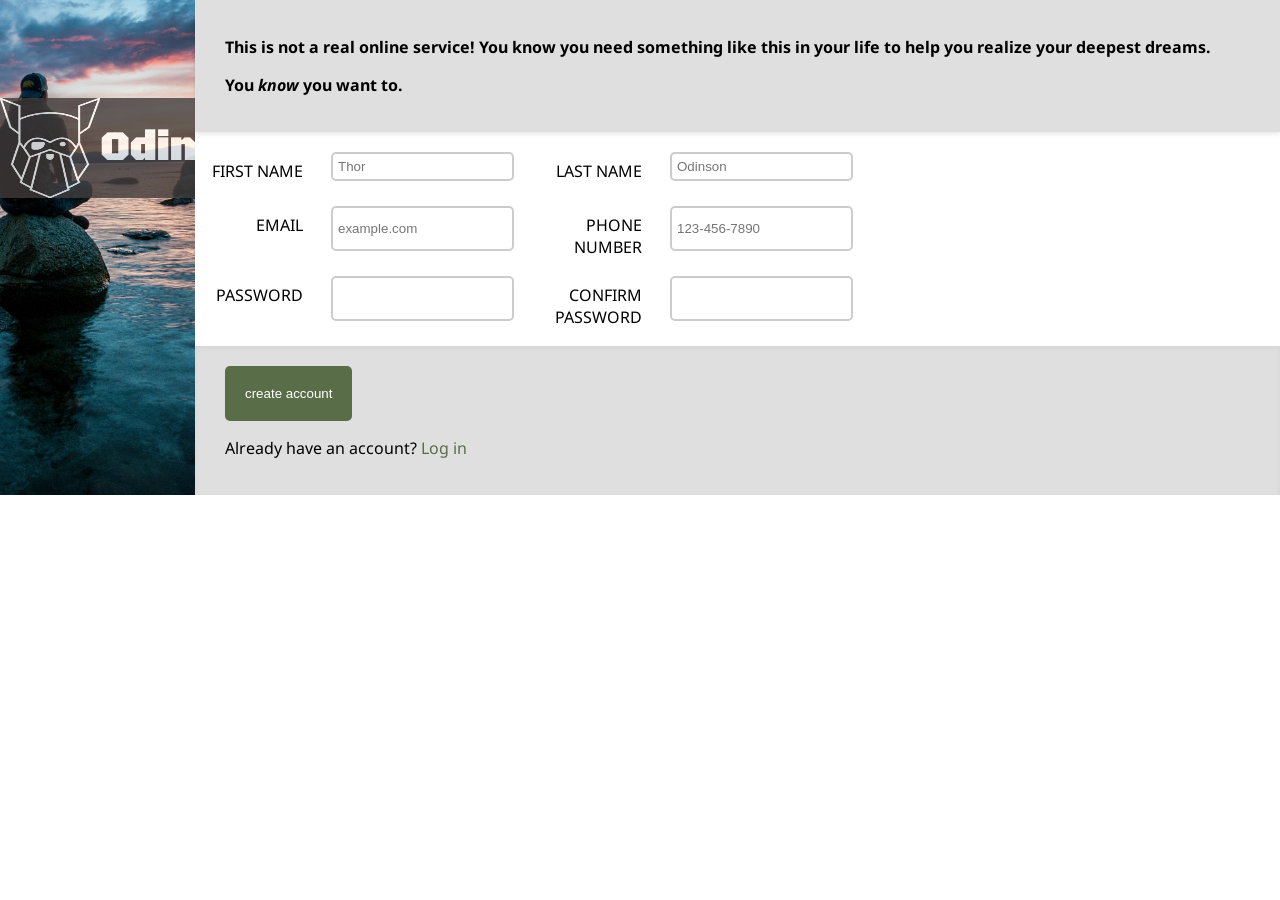
<file: index.html>
<!DOCTYPE html>
<html lang="en">
<head>
    <meta charset="UTF-8">
    <meta name="viewport" content="width=device-width, initial-scale=1.0">
    <link rel="stylesheet" href="style.css">
    <title>sign up</title>
</head>
<body>
<div class="container" >
    <div class="flexFirstItem">
        <div class="odinLogo">
            <img src="icons/odin-lined.png" alt = 
            "odin logo">
            <div class="odinText">Odin</div>
        </div>
    </div>

    <div class="formContainer">
        <div class="serviceAwareness">
            <p class="serviceAwarenessText">This is not a real online service! You know you need something like this in your life to help you realize your deepest dreams.<br>
            </p>
            <p class="serviceAwarenessText">You <em>know</em> you want to.</p>
        </div>
    
    
        <form action="#" method="post">
            <div class="formItem">
                <label for = "firstName">FIRST NAME</label>
                 <input type="text" id="firstName" name="firstName" placeholder="Thor" maxlength="20" required>
            
            
            
                <label for = "lastName">LAST NAME</label>
                <input type="text" id="lastName" name="lastName" placeholder="Odinson" 
                maxlength="30" required>
            </div>

            <div class="formItem">
                <label for = "email">EMAIL</label>
                <input type="email" id="email" name="email" placeholder="example.com" required>

                <label for = "phoneNumber">PHONE NUMBER</label>
                <input type="tel" id="phoneNumber" name="phoneNumber" placeholder="123-456-7890" required>
            </div>

            <div class="formItem">
                <label for = "password">PASSWORD</label>
                <input type="password" id="password" name="password"  required>
            

            
                <label for = "confirmPassword">CONFIRM PASSWORD</label>
                <input type="password" id="confirmPassword" name="confirmPassword"  required>
            </div>

            <div class = "accountSetup">
                <button type="submit">create account</button>
                <p>Already have an account? <a href="#">Log in</a></p>
            </div>
        </form>
     
        
    </div>
        
    
   
</div>

   
</body>
</html>
</file>
<file: style.css>
@import url('https://fonts.googleapis.com/css2?family=Black+Ops+One&family=Noto+Sans:ital,wght@0,100..900;1,100..900&display=swap');

 


.container {
    display: flex;

}
.odinLogo {
    background-color: rgb(65, 59, 59);
    display: flex;
    justify-content: center;
    align-items: center;
    margin-top: 50%;
    opacity: 0.8;

    
}
.odinText {
    font-family: black ops one;
    font-weight: bold;
    font-style: normal;
    color: white;
    font-size: 40px;
}
img {
    width: 100px;
    height: 100px;
}
.formItem {
    display: flex;
    gap: 20px;
    margin-bottom: 10px;
}
label {
  width: 100px;          
  text-align: right;     
}
.flexFirstItem {
    background-image: url('./images/keegan-houser--Q_t4SCN8c4-unsplash.jpg');
    background-size: cover;
    background-position: center;    
    background-repeat: no-repeat;
}
.formContainer {
    display: flex;
    flex-direction: column;
    justify-content: center;
    align-items: stretch;
    gap: 20px;
    flex-grow: 1;
     
}


form {
    width: 100%;
}
.serviceAwarenessText {
    font-weight: bold;
}
.serviceAwareness {
    background-color:rgb(223, 223, 223);
    padding: 20px 30px;
    box-shadow: 0 2px 5px rgba(0,0,0,0.1);
}
 
.accountSetup {
     
    background-color:rgb(223, 223, 223);
    gap: 20px;
    padding: 20px 30px;
    margin: 0px;
    width: 100%;
    box-sizing: border-box;
    
    box-shadow: inset 0 2px 5px rgba(0,0,0,0.05);

}
button {
    background-color: #596D48;
    color: white;
    border: none;
     padding:  20px; 
    border-radius: 5px;
    
}
body {
    font-family: 'Noto Sans', sans-serif;
    margin: 0;
    padding: 0;
}
a {
    text-decoration: none;
    color:#596D48;
    
}
label {
    margin: 0.5rem;
    
}
input {
    border-radius: 5px;
    margin-bottom: 15px;
    padding: 5px;
    border: 2px solid #ccc;
}
input:user-invalid {
  border-color: red;
}

input:user-valid {
  border-color: green;
}
</file>
